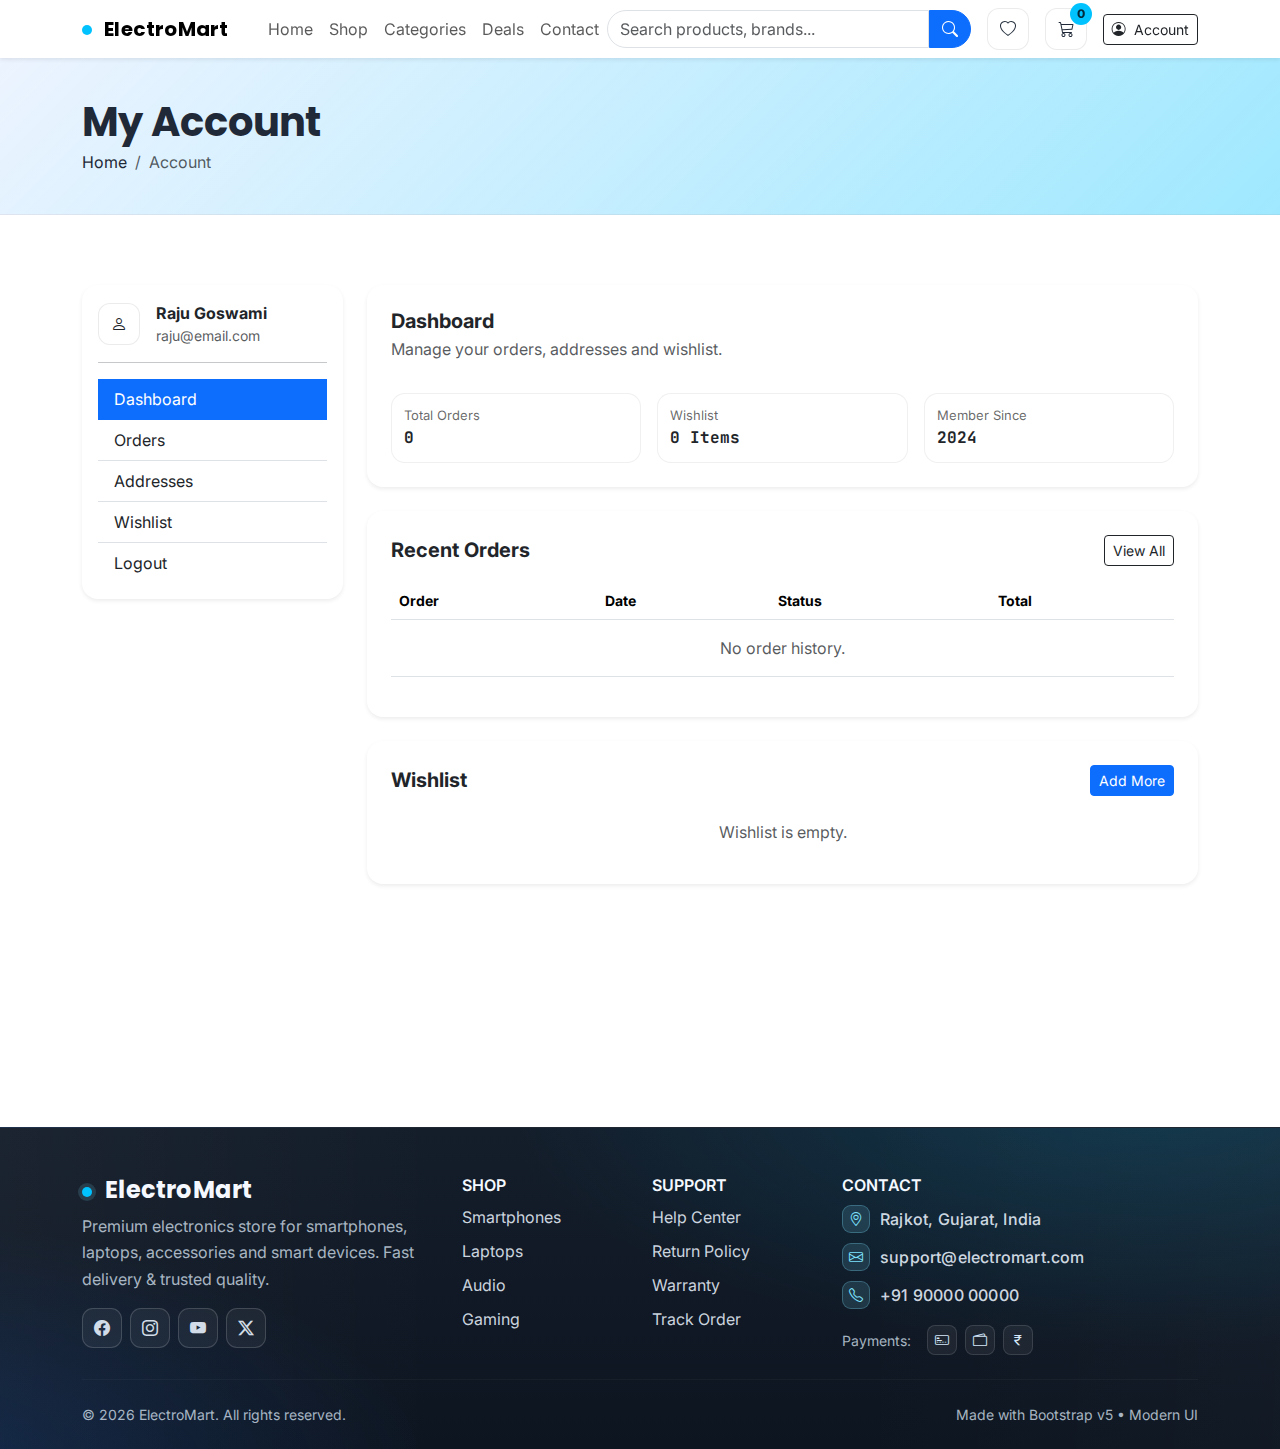
<file: account.html>
<!doctype html>
<html lang="en">
<head>
  <meta charset="utf-8" />
  <meta name="viewport" content="width=device-width, initial-scale=1" />
  <title>Account - ElectroMart</title>
  <!-- Google Fonts -->
  <link rel="preconnect" href="https://fonts.googleapis.com">
  <link rel="preconnect" href="https://fonts.gstatic.com" crossorigin>
  <link href="https://fonts.googleapis.com/css2?family=Inter:wght@400;500;600;700&family=Poppins:wght@500;600;700&family=JetBrains+Mono:wght@500;600&display=swap" rel="stylesheet">

  <!-- Bootstrap 5 -->
  <link href="https://cdn.jsdelivr.net/npm/bootstrap@5.3.3/dist/css/bootstrap.min.css" rel="stylesheet" />

  <!-- Bootstrap Icons -->
  <link href="https://cdn.jsdelivr.net/npm/bootstrap-icons@1.11.3/font/bootstrap-icons.min.css" rel="stylesheet" />

  <!-- Custom CSS -->
  <link rel="stylesheet" href="assets/css/style.css" />
</head>
<body>

  <!-- Navbar -->
  <nav class="navbar navbar-expand-lg navbar-light bg-white shadow-sm sticky-top">
    <div class="container">
      <a class="navbar-brand fw-bold brand-title" href="index.html">
        <span class="brand-dot"></span> ElectroMart
      </a>

      <button class="navbar-toggler" type="button" data-bs-toggle="collapse" data-bs-target="#mainNav">
        <span class="navbar-toggler-icon"></span>
      </button>

      <div class="collapse navbar-collapse" id="mainNav">
        <ul class="navbar-nav me-auto mb-2 mb-lg-0 ms-lg-3">
          <li class="nav-item"><a class="nav-link" href="index.html">Home</a></li>
          <li class="nav-item"><a class="nav-link" href="products.html">Shop</a></li>
          <li class="nav-item"><a class="nav-link" href="index.html#categories">Categories</a></li>
          <li class="nav-item"><a class="nav-link" href="index.html#deals">Deals</a></li>
          <li class="nav-item"><a class="nav-link" href="contact.html">Contact</a></li>
        </ul>

        <form class="d-flex nav-search" role="search" action="products.html">
          <input class="form-control" name="q" type="search" placeholder="Search products, brands..." aria-label="Search" />
          <button class="btn btn-primary" type="submit" aria-label="Search">
            <i class="bi bi-search"></i>
          </button>
        </form>

        <div class="d-flex align-items-center gap-3 ms-lg-3 mt-3 mt-lg-0">
          <a class="icon-btn" href="account.html#wishlist" aria-label="Wishlist">
            <i class="bi bi-heart"></i>
          </a>

          <a class="icon-btn position-relative" href="cart.html" aria-label="Cart">
            <i class="bi bi-cart3"></i>
            <span class="cart-badge" data-cart-count>0</span>
          </a>

          <a class="btn btn-outline-dark btn-sm d-flex align-items-center gap-2" href="account.html">
            <i class="bi bi-person-circle"></i>
            <span class="d-none d-md-inline">Account</span>
          </a>
        </div>
      </div>
    </div>
  </nav>

<header class="page-header">
  <div class="container">
    <h1 class="section-title mb-1">My Account</h1>
    <nav aria-label="breadcrumb">
      <ol class="breadcrumb mb-0">
        <li class="breadcrumb-item"><a href="index.html">Home</a></li>
        <li class="breadcrumb-item active" aria-current="page">Account</li>
      </ol>
    </nav>
  </div>
</header>

<section class="section-space">
  <div class="container">
    <div class="row g-4">
      <aside class="col-lg-3 reveal">
        <div class="card border-0 shadow-sm rounded-4 p-3">
          <div class="d-flex gap-3 align-items-center">
            <div class="icon-btn"><i class="bi bi-person"></i></div>
            <div>
              <strong>Raju Goswami</strong>
              <div class="text-muted small">raju@email.com</div>
            </div>
          </div>
          <hr>
          <div class="list-group list-group-flush">
            <a class="list-group-item list-group-item-action active" href="#">Dashboard</a>
            <a class="list-group-item list-group-item-action" href="#orders">Orders</a>
            <a class="list-group-item list-group-item-action" href="#addresses">Addresses</a>
            <a class="list-group-item list-group-item-action" href="#wishlist">Wishlist</a>
            <a class="list-group-item list-group-item-action" href="login.html">Logout</a>
          </div>
        </div>
      </aside>

      <div class="col-lg-9">
        <div class="card border-0 shadow-sm rounded-4 p-3 p-lg-4 reveal">
          <h5 class="fw-bold mb-1">Dashboard</h5>
          <p class="text-muted mb-0">Manage your orders, addresses and wishlist.</p>

          <div class="row g-3 mt-3">
            <div class="col-md-4">
              <div class="spec-item">
                <span>Total Orders</span>
                <strong data-account-total-orders>0</strong>
              </div>
            </div>
            <div class="col-md-4">
              <div class="spec-item">
                <span>Wishlist</span>
                <strong data-account-wishlist-count>0 Items</strong>
              </div>
            </div>
            <div class="col-md-4">
              <div class="spec-item">
                <span>Member Since</span>
                <strong>2024</strong>
              </div>
            </div>
          </div>
        </div>

        <div class="card border-0 shadow-sm rounded-4 p-3 p-lg-4 mt-4 reveal" id="orders">
          <div class="d-flex justify-content-between align-items-center flex-wrap gap-2">
            <h5 class="fw-bold mb-0">Recent Orders</h5>
            <button class="btn btn-outline-dark btn-sm">View All</button>
          </div>
          <div class="table-responsive mt-3">
            <table class="table align-middle">
              <thead>
                <tr class="text-muted small">
                  <th>Order</th>
                  <th>Date</th>
                  <th>Status</th>
                  <th>Total</th>
                </tr>
              </thead>
              <tbody data-account-orders-body></tbody>
            </table>
          </div>
        </div>

        <div class="card border-0 shadow-sm rounded-4 p-3 p-lg-4 mt-4 reveal" id="wishlist">
          <div class="d-flex justify-content-between align-items-center flex-wrap gap-2">
            <h5 class="fw-bold mb-0">Wishlist</h5>
            <a class="btn btn-primary btn-sm" href="products.html">Add More</a>
          </div>
          <div class="row g-3 mt-2" data-account-wishlist-list></div>
          <p class="text-muted text-center py-3 mb-0 d-none" data-account-wishlist-empty>Wishlist is empty.</p>
        </div>

        <div class="card border-0 shadow-sm rounded-4 p-3 p-lg-4 mt-4 reveal" id="addresses">
          <h5 class="fw-bold mb-2">Saved Addresses</h5>
          <div class="spec-item">
            <span>Home</span>
            <strong>Rajkot, Gujarat - 360001</strong>
          </div>
        </div>

      </div>
    </div>
  </div>
</section>

  <footer class="footer bg-dark text-light pt-5">
    <div class="container">
      <div class="row g-4">
        <div class="col-lg-4">
          <h4 class="fw-bold brand-title mb-2"><span class="brand-dot"></span> ElectroMart</h4>
          <p class="text-light-50 mb-3">
            Premium electronics store for smartphones, laptops, accessories and smart devices.
            Fast delivery & trusted quality.
          </p>
          <div class="d-flex gap-2">
            <a href="#" class="social-btn"><i class="bi bi-facebook"></i></a>
            <a href="#" class="social-btn"><i class="bi bi-instagram"></i></a>
            <a href="#" class="social-btn"><i class="bi bi-youtube"></i></a>
            <a href="#" class="social-btn"><i class="bi bi-twitter-x"></i></a>
          </div>
        </div>

        <div class="col-6 col-lg-2">
          <h6 class="text-uppercase fw-semibold">Shop</h6>
          <ul class="footer-links">
            <li><a href="products.html?cat=smartphones">Smartphones</a></li>
            <li><a href="products.html?cat=laptops">Laptops</a></li>
            <li><a href="products.html?cat=audio">Audio</a></li>
            <li><a href="products.html?cat=gaming">Gaming</a></li>
          </ul>
        </div>

        <div class="col-6 col-lg-2">
          <h6 class="text-uppercase fw-semibold">Support</h6>
          <ul class="footer-links">
            <li><a href="#">Help Center</a></li>
            <li><a href="#">Return Policy</a></li>
            <li><a href="#">Warranty</a></li>
            <li><a href="#">Track Order</a></li>
          </ul>
        </div>

        <div class="col-lg-4">
          <h6 class="text-uppercase fw-semibold">Contact</h6>
          <ul class="footer-contact">
            <li><i class="bi bi-geo-alt"></i> Rajkot, Gujarat, India</li>
            <li><i class="bi bi-envelope"></i> support@electromart.com</li>
            <li><i class="bi bi-telephone"></i> +91 90000 00000</li>
          </ul>

          <div class="payment mt-3">
            <span class="me-2 text-light-50 small">Payments:</span>
            <i class="bi bi-credit-card-2-front"></i>
            <i class="bi bi-wallet2"></i>
            <i class="bi bi-currency-rupee"></i>
          </div>
        </div>
      </div>

      <hr class="border-light border-opacity-10 my-4">

      <div class="d-flex justify-content-between flex-wrap gap-2 pb-4 small">
        <span class="text-light-50">© 2026 ElectroMart. All rights reserved.</span>
        <span class="text-light-50">Made with Bootstrap v5 • Modern UI</span>
      </div>
    </div>
  </footer>

  <button id="scrollTopBtn" class="scroll-top-btn" aria-label="Scroll to Top">
    <i class="bi bi-arrow-up"></i>
  </button>

  <script src="https://cdn.jsdelivr.net/npm/bootstrap@5.3.3/dist/js/bootstrap.bundle.min.js"></script>
  <script src="assets/js/script.js"></script>
</body>
</html>
</file>
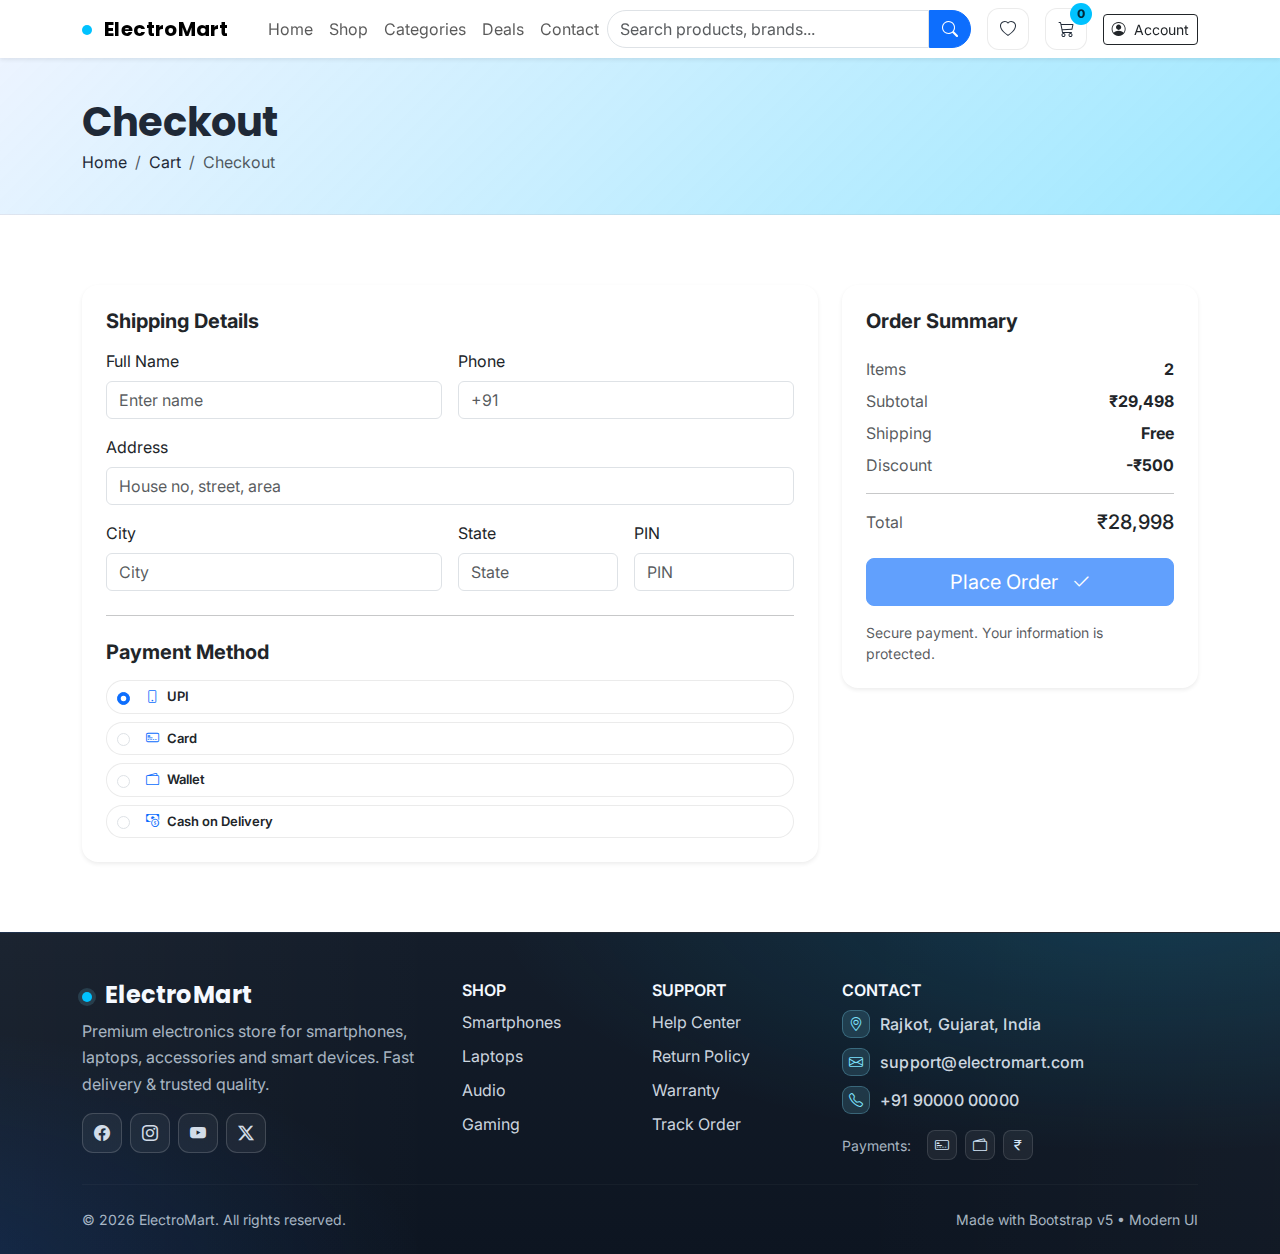
<file: checkout.html>
<!doctype html>
<html lang="en">
<head>
  <meta charset="utf-8" />
  <meta name="viewport" content="width=device-width, initial-scale=1" />
  <title>Checkout - ElectroMart</title>
  <!-- Google Fonts -->
  <link rel="preconnect" href="https://fonts.googleapis.com">
  <link rel="preconnect" href="https://fonts.gstatic.com" crossorigin>
  <link href="https://fonts.googleapis.com/css2?family=Inter:wght@400;500;600;700&family=Poppins:wght@500;600;700&family=JetBrains+Mono:wght@500;600&display=swap" rel="stylesheet">

  <!-- Bootstrap 5 -->
  <link href="https://cdn.jsdelivr.net/npm/bootstrap@5.3.3/dist/css/bootstrap.min.css" rel="stylesheet" />

  <!-- Bootstrap Icons -->
  <link href="https://cdn.jsdelivr.net/npm/bootstrap-icons@1.11.3/font/bootstrap-icons.min.css" rel="stylesheet" />

  <!-- Custom CSS -->
  <link rel="stylesheet" href="assets/css/style.css" />
</head>
<body>

  <!-- Navbar -->
  <nav class="navbar navbar-expand-lg navbar-light bg-white shadow-sm sticky-top">
    <div class="container">
      <a class="navbar-brand fw-bold brand-title" href="index.html">
        <span class="brand-dot"></span> ElectroMart
      </a>

      <button class="navbar-toggler" type="button" data-bs-toggle="collapse" data-bs-target="#mainNav">
        <span class="navbar-toggler-icon"></span>
      </button>

      <div class="collapse navbar-collapse" id="mainNav">
        <ul class="navbar-nav me-auto mb-2 mb-lg-0 ms-lg-3">
          <li class="nav-item"><a class="nav-link" href="index.html">Home</a></li>
          <li class="nav-item"><a class="nav-link" href="products.html">Shop</a></li>
          <li class="nav-item"><a class="nav-link" href="index.html#categories">Categories</a></li>
          <li class="nav-item"><a class="nav-link" href="index.html#deals">Deals</a></li>
          <li class="nav-item"><a class="nav-link" href="contact.html">Contact</a></li>
        </ul>

        <form class="d-flex nav-search" role="search" action="products.html">
          <input class="form-control" name="q" type="search" placeholder="Search products, brands..." aria-label="Search" />
          <button class="btn btn-primary" type="submit" aria-label="Search">
            <i class="bi bi-search"></i>
          </button>
        </form>

        <div class="d-flex align-items-center gap-3 ms-lg-3 mt-3 mt-lg-0">
          <a class="icon-btn" href="account.html#wishlist" aria-label="Wishlist">
            <i class="bi bi-heart"></i>
          </a>

          <a class="icon-btn position-relative" href="cart.html" aria-label="Cart">
            <i class="bi bi-cart3"></i>
            <span class="cart-badge" data-cart-count>0</span>
          </a>

          <a class="btn btn-outline-dark btn-sm d-flex align-items-center gap-2" href="account.html">
            <i class="bi bi-person-circle"></i>
            <span class="d-none d-md-inline">Account</span>
          </a>
        </div>
      </div>
    </div>
  </nav>

<header class="page-header">
  <div class="container">
    <h1 class="section-title mb-1">Checkout</h1>
    <nav aria-label="breadcrumb">
      <ol class="breadcrumb mb-0">
        <li class="breadcrumb-item"><a href="index.html">Home</a></li>
        <li class="breadcrumb-item"><a href="cart.html">Cart</a></li>
        <li class="breadcrumb-item active" aria-current="page">Checkout</li>
      </ol>
    </nav>
  </div>
</header>

<section class="section-space">
  <div class="container">
    <div class="row g-4">
      <div class="col-lg-8 reveal">
        <div class="card border-0 shadow-sm rounded-4 p-3 p-lg-4">
          <h5 class="fw-bold mb-3">Shipping Details</h5>

          <div class="row g-3" data-checkout-shipping>
            <div class="col-md-6">
              <label class="form-label" for="checkoutName">Full Name</label>
              <input id="checkoutName" class="form-control" type="text" placeholder="Enter name" autocomplete="name" required minlength="2" data-shipping-field data-shipping-type="name">
            </div>
            <div class="col-md-6">
              <label class="form-label" for="checkoutPhone">Phone</label>
              <input id="checkoutPhone" class="form-control" type="tel" inputmode="numeric" placeholder="+91" autocomplete="tel" required data-shipping-field data-shipping-type="phone">
            </div>
            <div class="col-12">
              <label class="form-label" for="checkoutAddress">Address</label>
              <input id="checkoutAddress" class="form-control" type="text" placeholder="House no, street, area" autocomplete="street-address" required minlength="5" data-shipping-field data-shipping-type="address">
            </div>
            <div class="col-md-6">
              <label class="form-label" for="checkoutCity">City</label>
              <input id="checkoutCity" class="form-control" type="text" placeholder="City" autocomplete="address-level2" required minlength="2" data-shipping-field data-shipping-type="city">
            </div>
            <div class="col-md-3">
              <label class="form-label" for="checkoutState">State</label>
              <input id="checkoutState" class="form-control" type="text" placeholder="State" autocomplete="address-level1" required minlength="2" data-shipping-field data-shipping-type="state">
            </div>
            <div class="col-md-3">
              <label class="form-label" for="checkoutPin">PIN</label>
              <input id="checkoutPin" class="form-control" type="text" inputmode="numeric" pattern="[0-9]{6}" maxlength="6" placeholder="PIN" autocomplete="postal-code" required data-shipping-field data-shipping-type="pin">
            </div>
          </div>

          <hr class="my-4">

          <h5 class="fw-bold mb-3">Payment Method</h5>

          <div class="d-flex flex-column gap-2">
            <label class="chip w-100">
              <input class="form-check-input me-2" type="radio" name="pay" checked>
              <i class="bi bi-phone text-primary"></i> UPI
            </label>
            <label class="chip w-100">
              <input class="form-check-input me-2" type="radio" name="pay">
              <i class="bi bi-credit-card-2-front text-primary"></i> Card
            </label>
            <label class="chip w-100">
              <input class="form-check-input me-2" type="radio" name="pay">
              <i class="bi bi-wallet2 text-primary"></i> Wallet
            </label>
            <label class="chip w-100">
              <input class="form-check-input me-2" type="radio" name="pay">
              <i class="bi bi-cash-coin text-primary"></i> Cash on Delivery
            </label>
          </div>
        </div>
      </div>

      <div class="col-lg-4 reveal">
        <div class="card border-0 shadow-sm rounded-4 p-3 p-lg-4">
          <h5 class="fw-bold">Order Summary</h5>

          <div class="d-flex justify-content-between mt-3">
            <span class="text-muted">Items</span>
            <strong>2</strong>
          </div>
          <div class="d-flex justify-content-between mt-2">
            <span class="text-muted">Subtotal</span>
            <strong>₹29,498</strong>
          </div>
          <div class="d-flex justify-content-between mt-2">
            <span class="text-muted">Shipping</span>
            <strong>Free</strong>
          </div>
          <div class="d-flex justify-content-between mt-2">
            <span class="text-muted">Discount</span>
            <strong>-₹500</strong>
          </div>
          <hr>
          <div class="d-flex justify-content-between">
            <span class="text-muted">Total</span>
            <strong class="h5 mb-0">₹28,998</strong>
          </div>

          <button class="btn btn-primary btn-lg w-100 mt-4 disabled" type="button" data-place-order disabled aria-disabled="true">
            Place Order <i class="bi bi-check2 ms-2"></i>
          </button>

          <p class="text-muted small mt-3 mb-0">
            Secure payment. Your information is protected.
          </p>
        </div>
      </div>
    </div>
  </div>
</section>

  <footer class="footer bg-dark text-light pt-5">
    <div class="container">
      <div class="row g-4">
        <div class="col-lg-4">
          <h4 class="fw-bold brand-title mb-2"><span class="brand-dot"></span> ElectroMart</h4>
          <p class="text-light-50 mb-3">
            Premium electronics store for smartphones, laptops, accessories and smart devices.
            Fast delivery & trusted quality.
          </p>
          <div class="d-flex gap-2">
            <a href="#" class="social-btn"><i class="bi bi-facebook"></i></a>
            <a href="#" class="social-btn"><i class="bi bi-instagram"></i></a>
            <a href="#" class="social-btn"><i class="bi bi-youtube"></i></a>
            <a href="#" class="social-btn"><i class="bi bi-twitter-x"></i></a>
          </div>
        </div>

        <div class="col-6 col-lg-2">
          <h6 class="text-uppercase fw-semibold">Shop</h6>
          <ul class="footer-links">
            <li><a href="products.html?cat=smartphones">Smartphones</a></li>
            <li><a href="products.html?cat=laptops">Laptops</a></li>
            <li><a href="products.html?cat=audio">Audio</a></li>
            <li><a href="products.html?cat=gaming">Gaming</a></li>
          </ul>
        </div>

        <div class="col-6 col-lg-2">
          <h6 class="text-uppercase fw-semibold">Support</h6>
          <ul class="footer-links">
            <li><a href="#">Help Center</a></li>
            <li><a href="#">Return Policy</a></li>
            <li><a href="#">Warranty</a></li>
            <li><a href="#">Track Order</a></li>
          </ul>
        </div>

        <div class="col-lg-4">
          <h6 class="text-uppercase fw-semibold">Contact</h6>
          <ul class="footer-contact">
            <li><i class="bi bi-geo-alt"></i> Rajkot, Gujarat, India</li>
            <li><i class="bi bi-envelope"></i> support@electromart.com</li>
            <li><i class="bi bi-telephone"></i> +91 90000 00000</li>
          </ul>

          <div class="payment mt-3">
            <span class="me-2 text-light-50 small">Payments:</span>
            <i class="bi bi-credit-card-2-front"></i>
            <i class="bi bi-wallet2"></i>
            <i class="bi bi-currency-rupee"></i>
          </div>
        </div>
      </div>

      <hr class="border-light border-opacity-10 my-4">

      <div class="d-flex justify-content-between flex-wrap gap-2 pb-4 small">
        <span class="text-light-50">© 2026 ElectroMart. All rights reserved.</span>
        <span class="text-light-50">Made with Bootstrap v5 • Modern UI</span>
      </div>
    </div>
  </footer>

  <button id="scrollTopBtn" class="scroll-top-btn" aria-label="Scroll to Top">
    <i class="bi bi-arrow-up"></i>
  </button>

  <script src="https://cdn.jsdelivr.net/npm/bootstrap@5.3.3/dist/js/bootstrap.bundle.min.js"></script>
  <script src="assets/js/script.js"></script>
</body>
</html>
</file>
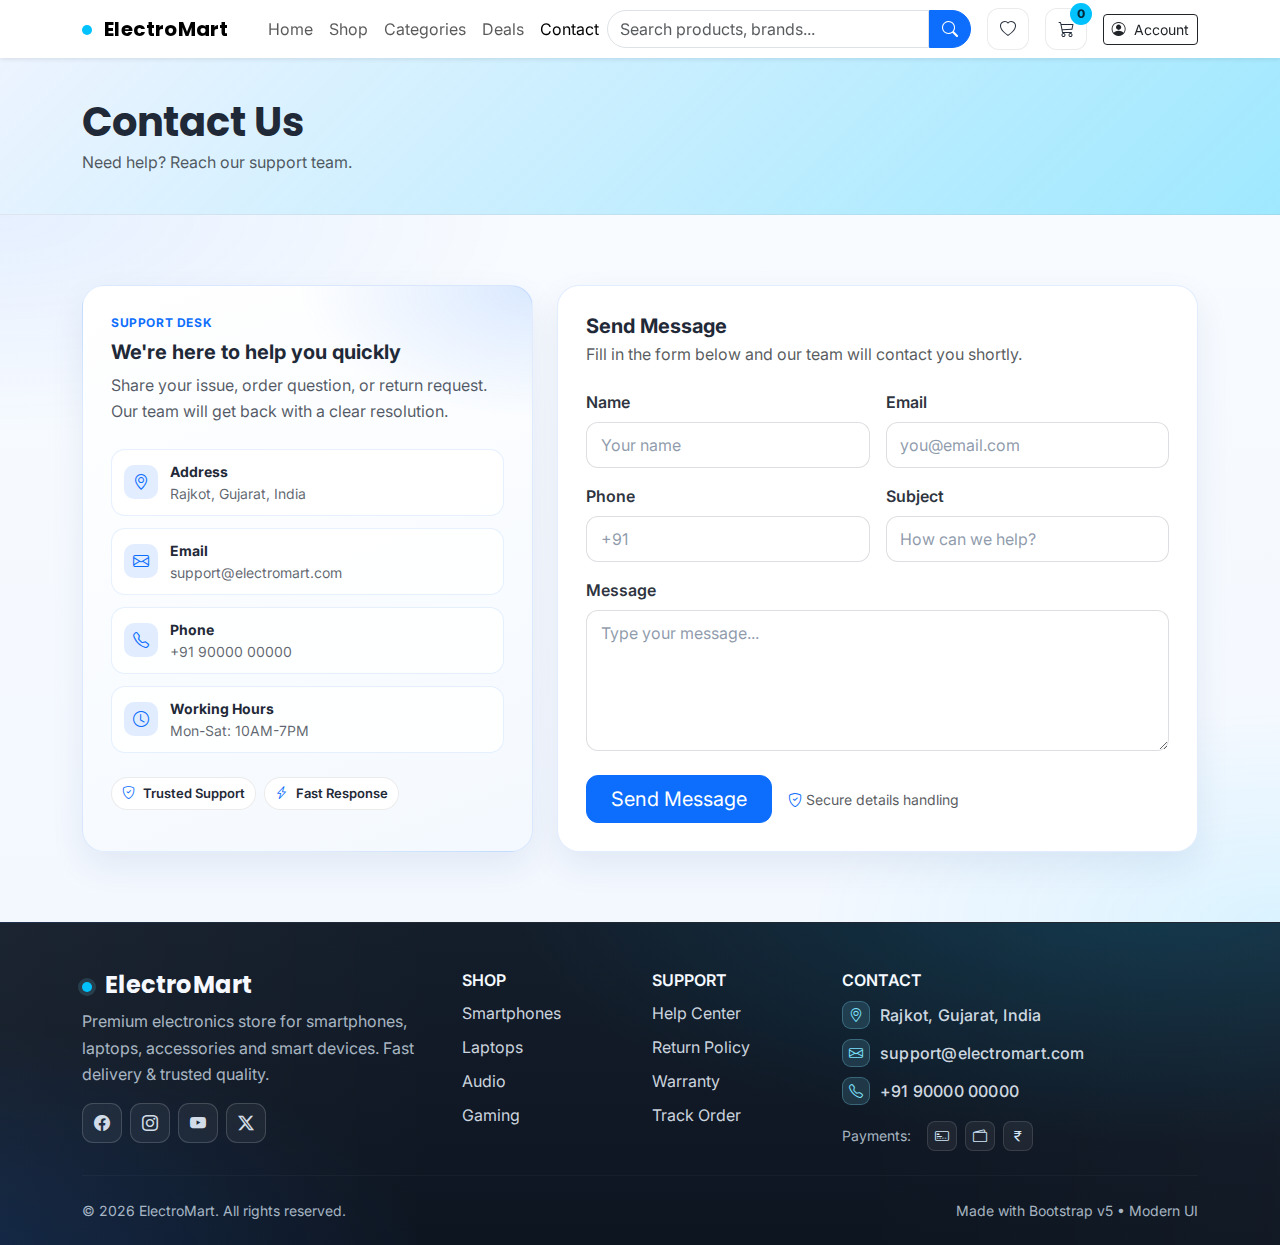
<file: contact.html>
<!doctype html>
<html lang="en">
<head>
  <meta charset="utf-8" />
  <meta name="viewport" content="width=device-width, initial-scale=1" />
  <title>Contact - ElectroMart</title>
  <!-- Google Fonts -->
  <link rel="preconnect" href="https://fonts.googleapis.com">
  <link rel="preconnect" href="https://fonts.gstatic.com" crossorigin>
  <link href="https://fonts.googleapis.com/css2?family=Inter:wght@400;500;600;700&family=Poppins:wght@500;600;700&family=JetBrains+Mono:wght@500;600&display=swap" rel="stylesheet">

  <!-- Bootstrap 5 -->
  <link href="https://cdn.jsdelivr.net/npm/bootstrap@5.3.3/dist/css/bootstrap.min.css" rel="stylesheet" />

  <!-- Bootstrap Icons -->
  <link href="https://cdn.jsdelivr.net/npm/bootstrap-icons@1.11.3/font/bootstrap-icons.min.css" rel="stylesheet" />

  <!-- Custom CSS -->
  <link rel="stylesheet" href="assets/css/style.css" />
</head>
<body>

  <!-- Navbar -->
  <nav class="navbar navbar-expand-lg navbar-light bg-white shadow-sm sticky-top">
    <div class="container">
      <a class="navbar-brand fw-bold brand-title" href="index.html">
        <span class="brand-dot"></span> ElectroMart
      </a>

      <button class="navbar-toggler" type="button" data-bs-toggle="collapse" data-bs-target="#mainNav">
        <span class="navbar-toggler-icon"></span>
      </button>

      <div class="collapse navbar-collapse" id="mainNav">
        <ul class="navbar-nav me-auto mb-2 mb-lg-0 ms-lg-3">
          <li class="nav-item"><a class="nav-link" href="index.html">Home</a></li>
          <li class="nav-item"><a class="nav-link" href="products.html">Shop</a></li>
          <li class="nav-item"><a class="nav-link" href="index.html#categories">Categories</a></li>
          <li class="nav-item"><a class="nav-link" href="index.html#deals">Deals</a></li>
          <li class="nav-item"><a class="nav-link active" href="contact.html" aria-current="page">Contact</a></li>
        </ul>

        <form class="d-flex nav-search" role="search" action="products.html">
          <input class="form-control" name="q" type="search" placeholder="Search products, brands..." aria-label="Search" />
          <button class="btn btn-primary" type="submit" aria-label="Search">
            <i class="bi bi-search"></i>
          </button>
        </form>

        <div class="d-flex align-items-center gap-3 ms-lg-3 mt-3 mt-lg-0">
          <a class="icon-btn" href="account.html#wishlist" aria-label="Wishlist">
            <i class="bi bi-heart"></i>
          </a>

          <a class="icon-btn position-relative" href="cart.html" aria-label="Cart">
            <i class="bi bi-cart3"></i>
            <span class="cart-badge" data-cart-count>0</span>
          </a>

          <a class="btn btn-outline-dark btn-sm d-flex align-items-center gap-2" href="account.html">
            <i class="bi bi-person-circle"></i>
            <span class="d-none d-md-inline">Account</span>
          </a>
        </div>
      </div>
    </div>
  </nav>

<header class="page-header">
  <div class="container">
    <h1 class="section-title mb-1">Contact Us</h1>
    <p class="text-muted mb-0">Need help? Reach our support team.</p>
  </div>
</header>

<section class="section-space contact-section">
  <div class="container">
    <div class="row g-4 align-items-stretch">
      <div class="col-lg-5 reveal">
        <article class="contact-card contact-card-info h-100">
          <p class="contact-eyebrow mb-2">Support Desk</p>
          <h5 class="fw-bold mb-2">We're here to help you quickly</h5>
          <p class="contact-copy mb-4">
            Share your issue, order question, or return request. Our team will get back with a clear resolution.
          </p>

          <ul class="contact-list mb-4">
            <li>
              <span class="contact-list-icon"><i class="bi bi-geo-alt"></i></span>
              <div>
                <strong>Address</strong>
                <small>Rajkot, Gujarat, India</small>
              </div>
            </li>
            <li>
              <span class="contact-list-icon"><i class="bi bi-envelope"></i></span>
              <div>
                <strong>Email</strong>
                <small>support@electromart.com</small>
              </div>
            </li>
            <li>
              <span class="contact-list-icon"><i class="bi bi-telephone"></i></span>
              <div>
                <strong>Phone</strong>
                <small>+91 90000 00000</small>
              </div>
            </li>
            <li>
              <span class="contact-list-icon"><i class="bi bi-clock"></i></span>
              <div>
                <strong>Working Hours</strong>
                <small>Mon-Sat: 10AM-7PM</small>
              </div>
            </li>
          </ul>

          <div class="d-flex flex-wrap gap-2">
            <span class="chip"><i class="bi bi-shield-check text-primary"></i> Trusted Support</span>
            <span class="chip"><i class="bi bi-lightning-charge text-primary"></i> Fast Response</span>
          </div>
        </article>
      </div>

      <div class="col-lg-7 reveal">
        <article class="contact-card contact-card-form h-100">
          <h5 class="fw-bold mb-1">Send Message</h5>
          <p class="text-muted mb-4">Fill in the form below and our team will contact you shortly.</p>

          <form class="contact-form" novalidate>
            <div class="row g-3">
              <div class="col-md-6">
                <label class="form-label" for="contactName">Name</label>
                <input id="contactName" class="form-control" type="text" placeholder="Your name" autocomplete="name">
              </div>
              <div class="col-md-6">
                <label class="form-label" for="contactEmail">Email</label>
                <input id="contactEmail" class="form-control" type="email" placeholder="you@email.com" autocomplete="email">
              </div>
              <div class="col-md-6">
                <label class="form-label" for="contactPhone">Phone</label>
                <input id="contactPhone" class="form-control" type="tel" placeholder="+91" autocomplete="tel">
              </div>
              <div class="col-md-6">
                <label class="form-label" for="contactSubject">Subject</label>
                <input id="contactSubject" class="form-control" type="text" placeholder="How can we help?">
              </div>
              <div class="col-12">
                <label class="form-label" for="contactMessage">Message</label>
                <textarea id="contactMessage" class="form-control" rows="5" placeholder="Type your message..."></textarea>
              </div>
            </div>

            <div class="d-flex flex-wrap align-items-center gap-3 mt-4">
              <button class="btn btn-primary btn-lg px-4 contact-submit-btn" type="button">Send Message</button>
              <span class="small text-muted"><i class="bi bi-shield-check me-1 text-primary"></i>Secure details handling</span>
            </div>
          </form>
        </article>
      </div>
    </div>
  </div>
</section>

  <footer class="footer bg-dark text-light pt-5">
    <div class="container">
      <div class="row g-4">
        <div class="col-lg-4">
          <h4 class="fw-bold brand-title mb-2"><span class="brand-dot"></span> ElectroMart</h4>
          <p class="text-light-50 mb-3">
            Premium electronics store for smartphones, laptops, accessories and smart devices.
            Fast delivery & trusted quality.
          </p>
          <div class="d-flex gap-2">
            <a href="#" class="social-btn"><i class="bi bi-facebook"></i></a>
            <a href="#" class="social-btn"><i class="bi bi-instagram"></i></a>
            <a href="#" class="social-btn"><i class="bi bi-youtube"></i></a>
            <a href="#" class="social-btn"><i class="bi bi-twitter-x"></i></a>
          </div>
        </div>

        <div class="col-6 col-lg-2">
          <h6 class="text-uppercase fw-semibold">Shop</h6>
          <ul class="footer-links">
            <li><a href="products.html?cat=smartphones">Smartphones</a></li>
            <li><a href="products.html?cat=laptops">Laptops</a></li>
            <li><a href="products.html?cat=audio">Audio</a></li>
            <li><a href="products.html?cat=gaming">Gaming</a></li>
          </ul>
        </div>

        <div class="col-6 col-lg-2">
          <h6 class="text-uppercase fw-semibold">Support</h6>
          <ul class="footer-links">
            <li><a href="#">Help Center</a></li>
            <li><a href="#">Return Policy</a></li>
            <li><a href="#">Warranty</a></li>
            <li><a href="#">Track Order</a></li>
          </ul>
        </div>

        <div class="col-lg-4">
          <h6 class="text-uppercase fw-semibold">Contact</h6>
          <ul class="footer-contact">
            <li><i class="bi bi-geo-alt"></i> Rajkot, Gujarat, India</li>
            <li><i class="bi bi-envelope"></i> support@electromart.com</li>
            <li><i class="bi bi-telephone"></i> +91 90000 00000</li>
          </ul>

          <div class="payment mt-3">
            <span class="me-2 text-light-50 small">Payments:</span>
            <i class="bi bi-credit-card-2-front"></i>
            <i class="bi bi-wallet2"></i>
            <i class="bi bi-currency-rupee"></i>
          </div>
        </div>
      </div>

      <hr class="border-light border-opacity-10 my-4">

      <div class="d-flex justify-content-between flex-wrap gap-2 pb-4 small">
        <span class="text-light-50">© 2026 ElectroMart. All rights reserved.</span>
        <span class="text-light-50">Made with Bootstrap v5 • Modern UI</span>
      </div>
    </div>
  </footer>

  <button id="scrollTopBtn" class="scroll-top-btn" aria-label="Scroll to Top">
    <i class="bi bi-arrow-up"></i>
  </button>

  <script src="https://cdn.jsdelivr.net/npm/bootstrap@5.3.3/dist/js/bootstrap.bundle.min.js"></script>
  <script src="assets/js/script.js"></script>
</body>
</html>
</file>
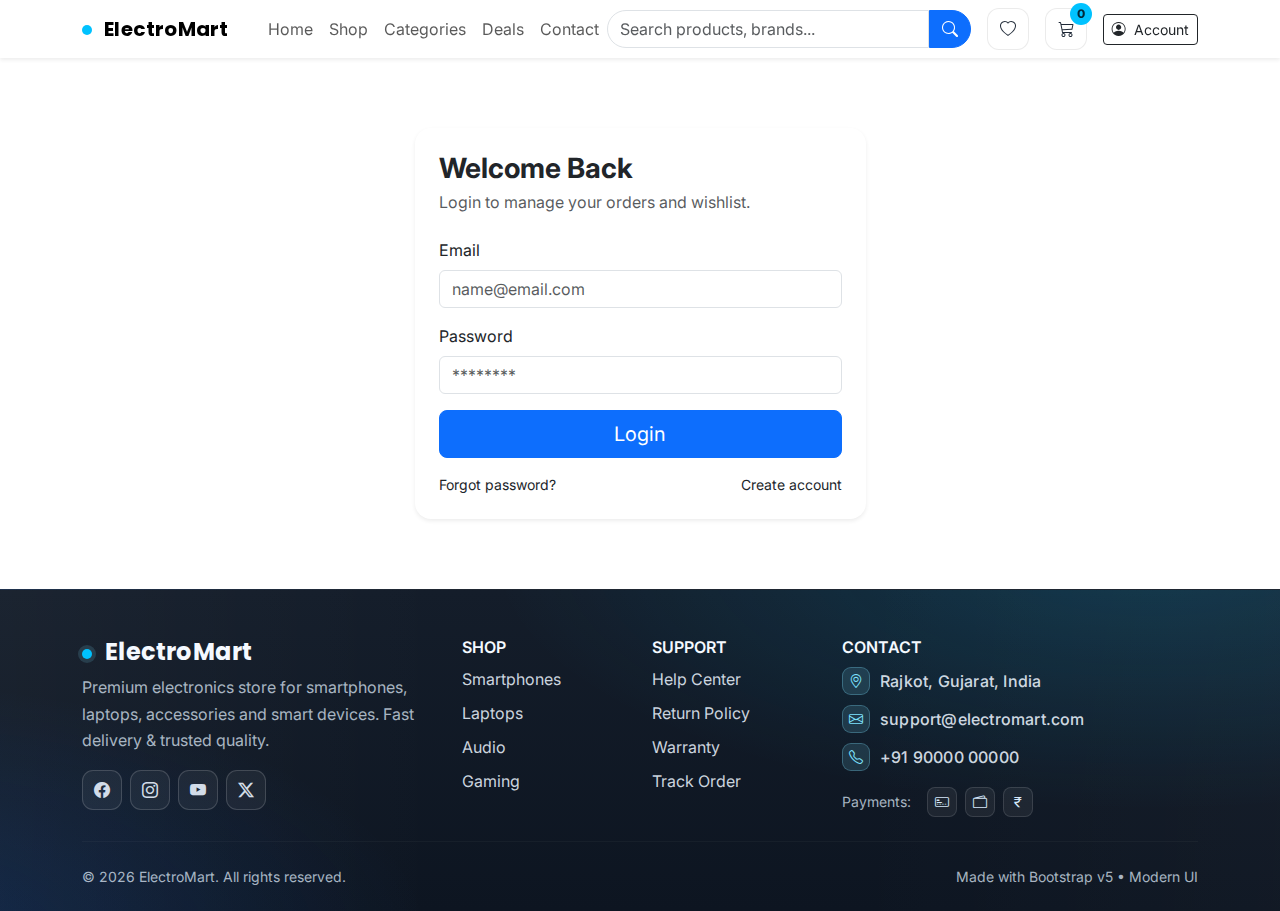
<file: login.html>
<!doctype html>
<html lang="en">
<head>
  <meta charset="utf-8" />
  <meta name="viewport" content="width=device-width, initial-scale=1" />
  <title>Login - ElectroMart</title>
  <!-- Google Fonts -->
  <link rel="preconnect" href="https://fonts.googleapis.com">
  <link rel="preconnect" href="https://fonts.gstatic.com" crossorigin>
  <link href="https://fonts.googleapis.com/css2?family=Inter:wght@400;500;600;700&family=Poppins:wght@500;600;700&family=JetBrains+Mono:wght@500;600&display=swap" rel="stylesheet">

  <!-- Bootstrap 5 -->
  <link href="https://cdn.jsdelivr.net/npm/bootstrap@5.3.3/dist/css/bootstrap.min.css" rel="stylesheet" />

  <!-- Bootstrap Icons -->
  <link href="https://cdn.jsdelivr.net/npm/bootstrap-icons@1.11.3/font/bootstrap-icons.min.css" rel="stylesheet" />

  <!-- Custom CSS -->
  <link rel="stylesheet" href="assets/css/style.css" />
</head>
<body>

  <!-- Navbar -->
  <nav class="navbar navbar-expand-lg navbar-light bg-white shadow-sm sticky-top">
    <div class="container">
      <a class="navbar-brand fw-bold brand-title" href="index.html">
        <span class="brand-dot"></span> ElectroMart
      </a>

      <button class="navbar-toggler" type="button" data-bs-toggle="collapse" data-bs-target="#mainNav">
        <span class="navbar-toggler-icon"></span>
      </button>

      <div class="collapse navbar-collapse" id="mainNav">
        <ul class="navbar-nav me-auto mb-2 mb-lg-0 ms-lg-3">
          <li class="nav-item"><a class="nav-link" href="index.html">Home</a></li>
          <li class="nav-item"><a class="nav-link" href="products.html">Shop</a></li>
          <li class="nav-item"><a class="nav-link" href="index.html#categories">Categories</a></li>
          <li class="nav-item"><a class="nav-link" href="index.html#deals">Deals</a></li>
          <li class="nav-item"><a class="nav-link" href="contact.html">Contact</a></li>
        </ul>

        <form class="d-flex nav-search" role="search" action="products.html">
          <input class="form-control" name="q" type="search" placeholder="Search products, brands..." aria-label="Search" />
          <button class="btn btn-primary" type="submit" aria-label="Search">
            <i class="bi bi-search"></i>
          </button>
        </form>

        <div class="d-flex align-items-center gap-3 ms-lg-3 mt-3 mt-lg-0">
          <a class="icon-btn" href="account.html#wishlist" aria-label="Wishlist">
            <i class="bi bi-heart"></i>
          </a>

          <a class="icon-btn position-relative" href="cart.html" aria-label="Cart">
            <i class="bi bi-cart3"></i>
            <span class="cart-badge" data-cart-count>2</span>
          </a>

          <a class="btn btn-outline-dark btn-sm d-flex align-items-center gap-2" href="account.html">
            <i class="bi bi-person-circle"></i>
            <span class="d-none d-md-inline">Account</span>
          </a>
        </div>
      </div>
    </div>
  </nav>

<section class="section-space">
  <div class="container">
    <div class="row justify-content-center">
      <div class="col-md-8 col-lg-5 reveal">
        <div class="card border-0 shadow-sm rounded-4 p-4">
          <h3 class="fw-bold mb-1">Welcome Back</h3>
          <p class="text-muted mb-4">Login to manage your orders and wishlist.</p>

          <div class="mb-3">
            <label class="form-label">Email</label>
            <input class="form-control" placeholder="name@email.com">
          </div>
          <div class="mb-3">
            <label class="form-label">Password</label>
            <input class="form-control" type="password" placeholder="********">
          </div>

          <button class="btn btn-primary btn-lg w-100">Login</button>

          <div class="d-flex justify-content-between mt-3 small">
            <a href="#" class="text-decoration-none">Forgot password?</a>
            <a href="register.html" class="text-decoration-none">Create account</a>
          </div>
        </div>
      </div>
    </div>
  </div>
</section>

  <footer class="footer bg-dark text-light pt-5">
    <div class="container">
      <div class="row g-4">
        <div class="col-lg-4">
          <h4 class="fw-bold brand-title mb-2"><span class="brand-dot"></span> ElectroMart</h4>
          <p class="text-light-50 mb-3">
            Premium electronics store for smartphones, laptops, accessories and smart devices.
            Fast delivery & trusted quality.
          </p>
          <div class="d-flex gap-2">
            <a href="#" class="social-btn"><i class="bi bi-facebook"></i></a>
            <a href="#" class="social-btn"><i class="bi bi-instagram"></i></a>
            <a href="#" class="social-btn"><i class="bi bi-youtube"></i></a>
            <a href="#" class="social-btn"><i class="bi bi-twitter-x"></i></a>
          </div>
        </div>

        <div class="col-6 col-lg-2">
          <h6 class="text-uppercase fw-semibold">Shop</h6>
          <ul class="footer-links">
            <li><a href="products.html?cat=smartphones">Smartphones</a></li>
            <li><a href="products.html?cat=laptops">Laptops</a></li>
            <li><a href="products.html?cat=audio">Audio</a></li>
            <li><a href="products.html?cat=gaming">Gaming</a></li>
          </ul>
        </div>

        <div class="col-6 col-lg-2">
          <h6 class="text-uppercase fw-semibold">Support</h6>
          <ul class="footer-links">
            <li><a href="#">Help Center</a></li>
            <li><a href="#">Return Policy</a></li>
            <li><a href="#">Warranty</a></li>
            <li><a href="#">Track Order</a></li>
          </ul>
        </div>

        <div class="col-lg-4">
          <h6 class="text-uppercase fw-semibold">Contact</h6>
          <ul class="footer-contact">
            <li><i class="bi bi-geo-alt"></i> Rajkot, Gujarat, India</li>
            <li><i class="bi bi-envelope"></i> support@electromart.com</li>
            <li><i class="bi bi-telephone"></i> +91 90000 00000</li>
          </ul>

          <div class="payment mt-3">
            <span class="me-2 text-light-50 small">Payments:</span>
            <i class="bi bi-credit-card-2-front"></i>
            <i class="bi bi-wallet2"></i>
            <i class="bi bi-currency-rupee"></i>
          </div>
        </div>
      </div>

      <hr class="border-light border-opacity-10 my-4">

      <div class="d-flex justify-content-between flex-wrap gap-2 pb-4 small">
        <span class="text-light-50">© 2026 ElectroMart. All rights reserved.</span>
        <span class="text-light-50">Made with Bootstrap v5 • Modern UI</span>
      </div>
    </div>
  </footer>

  <button id="scrollTopBtn" class="scroll-top-btn" aria-label="Scroll to Top">
    <i class="bi bi-arrow-up"></i>
  </button>

  <script src="https://cdn.jsdelivr.net/npm/bootstrap@5.3.3/dist/js/bootstrap.bundle.min.js"></script>
  <script src="assets/js/script.js"></script>
</body>
</html>
</file>
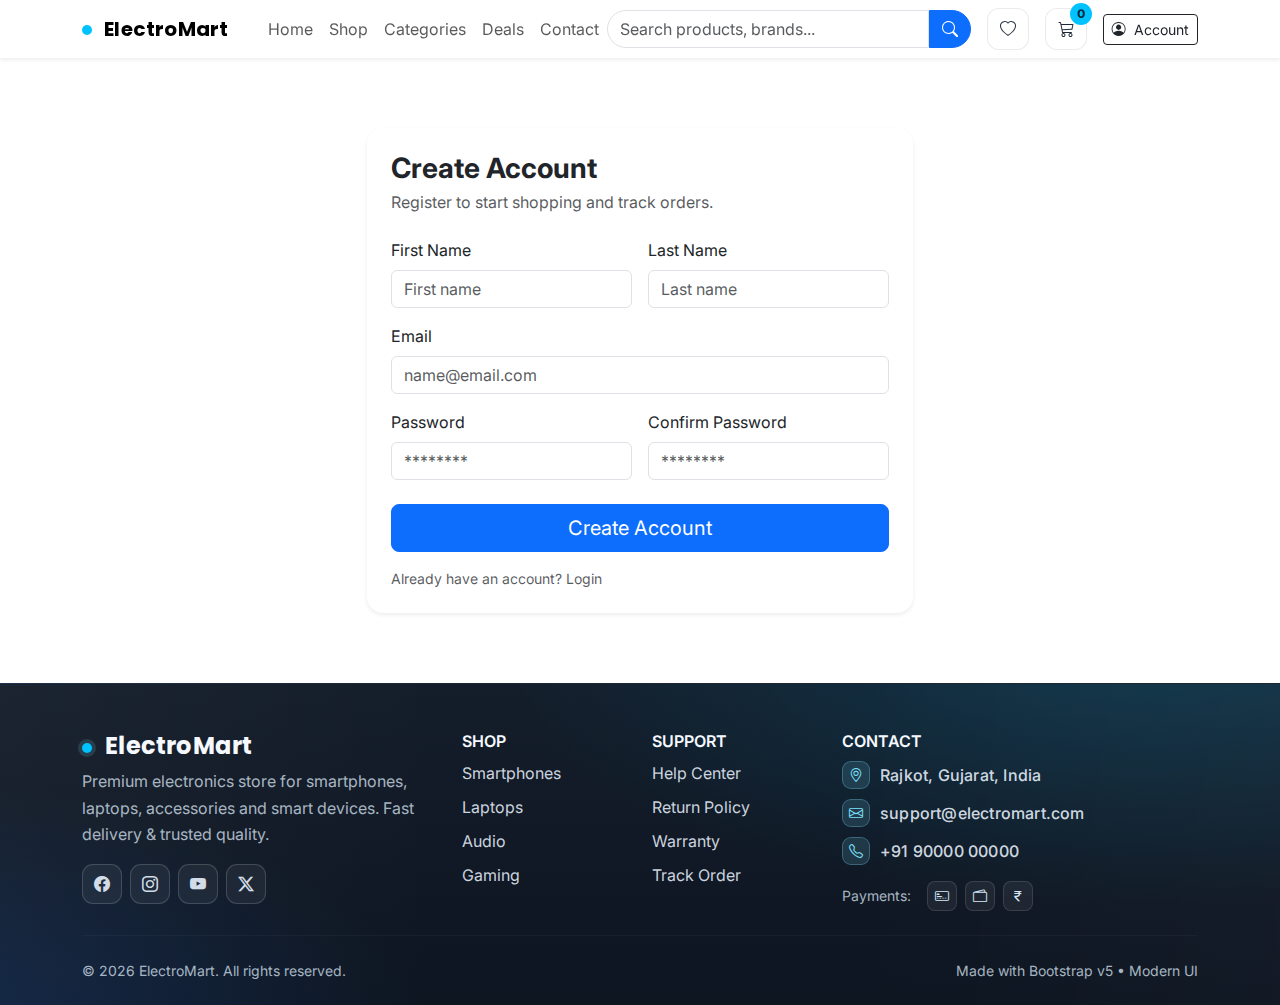
<file: register.html>
<!doctype html>
<html lang="en">
<head>
  <meta charset="utf-8" />
  <meta name="viewport" content="width=device-width, initial-scale=1" />
  <title>Register - ElectroMart</title>
  <!-- Google Fonts -->
  <link rel="preconnect" href="https://fonts.googleapis.com">
  <link rel="preconnect" href="https://fonts.gstatic.com" crossorigin>
  <link href="https://fonts.googleapis.com/css2?family=Inter:wght@400;500;600;700&family=Poppins:wght@500;600;700&family=JetBrains+Mono:wght@500;600&display=swap" rel="stylesheet">

  <!-- Bootstrap 5 -->
  <link href="https://cdn.jsdelivr.net/npm/bootstrap@5.3.3/dist/css/bootstrap.min.css" rel="stylesheet" />

  <!-- Bootstrap Icons -->
  <link href="https://cdn.jsdelivr.net/npm/bootstrap-icons@1.11.3/font/bootstrap-icons.min.css" rel="stylesheet" />

  <!-- Custom CSS -->
  <link rel="stylesheet" href="assets/css/style.css" />
</head>
<body>

  <!-- Navbar -->
  <nav class="navbar navbar-expand-lg navbar-light bg-white shadow-sm sticky-top">
    <div class="container">
      <a class="navbar-brand fw-bold brand-title" href="index.html">
        <span class="brand-dot"></span> ElectroMart
      </a>

      <button class="navbar-toggler" type="button" data-bs-toggle="collapse" data-bs-target="#mainNav">
        <span class="navbar-toggler-icon"></span>
      </button>

      <div class="collapse navbar-collapse" id="mainNav">
        <ul class="navbar-nav me-auto mb-2 mb-lg-0 ms-lg-3">
          <li class="nav-item"><a class="nav-link" href="index.html">Home</a></li>
          <li class="nav-item"><a class="nav-link" href="products.html">Shop</a></li>
          <li class="nav-item"><a class="nav-link" href="index.html#categories">Categories</a></li>
          <li class="nav-item"><a class="nav-link" href="index.html#deals">Deals</a></li>
          <li class="nav-item"><a class="nav-link" href="contact.html">Contact</a></li>
        </ul>

        <form class="d-flex nav-search" role="search" action="products.html">
          <input class="form-control" name="q" type="search" placeholder="Search products, brands..." aria-label="Search" />
          <button class="btn btn-primary" type="submit" aria-label="Search">
            <i class="bi bi-search"></i>
          </button>
        </form>

        <div class="d-flex align-items-center gap-3 ms-lg-3 mt-3 mt-lg-0">
          <a class="icon-btn" href="account.html#wishlist" aria-label="Wishlist">
            <i class="bi bi-heart"></i>
          </a>

          <a class="icon-btn position-relative" href="cart.html" aria-label="Cart">
            <i class="bi bi-cart3"></i>
            <span class="cart-badge" data-cart-count>2</span>
          </a>

          <a class="btn btn-outline-dark btn-sm d-flex align-items-center gap-2" href="account.html">
            <i class="bi bi-person-circle"></i>
            <span class="d-none d-md-inline">Account</span>
          </a>
        </div>
      </div>
    </div>
  </nav>

<section class="section-space">
  <div class="container">
    <div class="row justify-content-center">
      <div class="col-md-9 col-lg-6 reveal">
        <div class="card border-0 shadow-sm rounded-4 p-4">
          <h3 class="fw-bold mb-1">Create Account</h3>
          <p class="text-muted mb-4">Register to start shopping and track orders.</p>

          <div class="row g-3">
            <div class="col-md-6">
              <label class="form-label">First Name</label>
              <input class="form-control" placeholder="First name">
            </div>
            <div class="col-md-6">
              <label class="form-label">Last Name</label>
              <input class="form-control" placeholder="Last name">
            </div>
            <div class="col-12">
              <label class="form-label">Email</label>
              <input class="form-control" placeholder="name@email.com">
            </div>
            <div class="col-md-6">
              <label class="form-label">Password</label>
              <input class="form-control" type="password" placeholder="********">
            </div>
            <div class="col-md-6">
              <label class="form-label">Confirm Password</label>
              <input class="form-control" type="password" placeholder="********">
            </div>
          </div>

          <button class="btn btn-primary btn-lg w-100 mt-4">Create Account</button>

          <p class="small text-muted mt-3 mb-0">
            Already have an account? <a href="login.html" class="text-decoration-none">Login</a>
          </p>
        </div>
      </div>
    </div>
  </div>
</section>

  <footer class="footer bg-dark text-light pt-5">
    <div class="container">
      <div class="row g-4">
        <div class="col-lg-4">
          <h4 class="fw-bold brand-title mb-2"><span class="brand-dot"></span> ElectroMart</h4>
          <p class="text-light-50 mb-3">
            Premium electronics store for smartphones, laptops, accessories and smart devices.
            Fast delivery & trusted quality.
          </p>
          <div class="d-flex gap-2">
            <a href="#" class="social-btn"><i class="bi bi-facebook"></i></a>
            <a href="#" class="social-btn"><i class="bi bi-instagram"></i></a>
            <a href="#" class="social-btn"><i class="bi bi-youtube"></i></a>
            <a href="#" class="social-btn"><i class="bi bi-twitter-x"></i></a>
          </div>
        </div>

        <div class="col-6 col-lg-2">
          <h6 class="text-uppercase fw-semibold">Shop</h6>
          <ul class="footer-links">
            <li><a href="products.html?cat=smartphones">Smartphones</a></li>
            <li><a href="products.html?cat=laptops">Laptops</a></li>
            <li><a href="products.html?cat=audio">Audio</a></li>
            <li><a href="products.html?cat=gaming">Gaming</a></li>
          </ul>
        </div>

        <div class="col-6 col-lg-2">
          <h6 class="text-uppercase fw-semibold">Support</h6>
          <ul class="footer-links">
            <li><a href="#">Help Center</a></li>
            <li><a href="#">Return Policy</a></li>
            <li><a href="#">Warranty</a></li>
            <li><a href="#">Track Order</a></li>
          </ul>
        </div>

        <div class="col-lg-4">
          <h6 class="text-uppercase fw-semibold">Contact</h6>
          <ul class="footer-contact">
            <li><i class="bi bi-geo-alt"></i> Rajkot, Gujarat, India</li>
            <li><i class="bi bi-envelope"></i> support@electromart.com</li>
            <li><i class="bi bi-telephone"></i> +91 90000 00000</li>
          </ul>

          <div class="payment mt-3">
            <span class="me-2 text-light-50 small">Payments:</span>
            <i class="bi bi-credit-card-2-front"></i>
            <i class="bi bi-wallet2"></i>
            <i class="bi bi-currency-rupee"></i>
          </div>
        </div>
      </div>

      <hr class="border-light border-opacity-10 my-4">

      <div class="d-flex justify-content-between flex-wrap gap-2 pb-4 small">
        <span class="text-light-50">© 2026 ElectroMart. All rights reserved.</span>
        <span class="text-light-50">Made with Bootstrap v5 • Modern UI</span>
      </div>
    </div>
  </footer>

  <button id="scrollTopBtn" class="scroll-top-btn" aria-label="Scroll to Top">
    <i class="bi bi-arrow-up"></i>
  </button>

  <script src="https://cdn.jsdelivr.net/npm/bootstrap@5.3.3/dist/js/bootstrap.bundle.min.js"></script>
  <script src="assets/js/script.js"></script>
</body>
</html>
</file>
<file: assets/css/style.css>
/* =========================
   ElectroMart UI Kit
   Bootstrap v5 + Custom Polish
   ========================= */

:root{
  --primary: #0D6EFD;
  --dark: #212529;
  --accent: #00C2FF;
  --light: #F8F9FA;
  --text: #1f2937;

  --font-body: "Inter", system-ui, -apple-system, Segoe UI, Roboto, Arial, sans-serif;
  --font-head: "Poppins", system-ui, -apple-system, Segoe UI, Roboto, Arial, sans-serif;
  --font-mono: "JetBrains Mono", ui-monospace, SFMono-Regular, Menlo, Consolas, monospace;
}

*{ box-sizing: border-box; }
html{ scroll-behavior: smooth; }
body{
  font-family: var(--font-body);
  color: var(--text);
  background: #fff;
}

a{ color: inherit; }

/* Topbar */
.topbar-link{
  color: rgba(255,255,255,.85);
  text-decoration: none;
}
.topbar-link:hover{ color: #fff; }

/* Branding */
.brand-title{
  font-family: var(--font-head);
  letter-spacing: .2px;
}
.brand-dot{
  display:inline-block;
  width: 10px;
  height: 10px;
  border-radius: 50%;
  background: var(--accent);
  margin-right: 8px;
  transform: translateY(-1px);
}

/* Navbar Search */
.nav-search{
  width: 100%;
  max-width: 420px;
}
.nav-search .form-control{
  border-radius: 999px 0 0 999px;
}
.nav-search .btn{
  border-radius: 0 999px 999px 0;
}

/* Icon Buttons */
.icon-btn{
  width: 42px;
  height: 42px;
  border: 1px solid rgba(0,0,0,.08);
  border-radius: 12px;
  background: #fff;
  display: inline-flex;
  align-items: center;
  justify-content: center;
  transition: .2s ease;
  text-decoration:none;
}
.icon-btn:hover{
  border-color: rgba(0,0,0,.18);
  transform: translateY(-1px);
}

.cart-badge{
  position:absolute;
  top: -6px;
  right: -6px;
  background: var(--accent);
  color: #00293a;
  font-size: 12px;
  font-weight: 800;
  border-radius: 999px;
  padding: 2px 7px;
}

/* Sections */
.section-space{
  padding: 70px 0;
}
.section-head{
  margin-bottom: 18px;
}
.section-title{
  font-family: var(--font-head);
  font-weight: 700;
}
.section-subtitle{
  color: rgba(70, 69, 69, 0.505);
}

/* Hero */
.hero-section{
  padding: 85px 0;
  background: linear-gradient(135deg, rgba(13,110,253,.08), rgba(0,194,255,.08));
}
.hero-title{
  font-family: var(--font-head);
  font-size: clamp(32px, 4vw, 52px);
  line-height: 1.12;
  font-weight: 800;
}
.hero-desc{
  font-size: 1.05rem;
  color: rgba(0,0,0,.7);
}
.hero-badge{
  display:inline-flex;
  gap: 8px;
  align-items:center;
  padding: 8px 14px;
  border-radius: 999px;
  background: #fff;
  border: 1px solid rgba(0,0,0,.08);
  font-weight: 600;
}

.hero-media{ position: relative; }
.hero-img{ border: 1px solid rgba(0,0,0,.06); }

.hero-floating-card{
  position: absolute;
  bottom: 18px;
  left: 18px;
  background: rgba(255,255,255,.95);
  border: 1px solid rgba(0,0,0,.06);
  border-radius: 18px;
  padding: 14px 16px;
  display: flex;
  gap: 12px;
  align-items: center;
}
.hero-floating-card p{
  color: rgba(0,0,0,.6);
  font-size: 14px;
}

.hero-stats{ display:flex; gap: 12px; flex-wrap: wrap; }
.stat-card{
  background:#fff;
  border: 1px solid rgba(0,0,0,.06);
  border-radius: 16px;
  padding: 12px 14px;
  min-width: 150px;
}
.stat-card strong{ display:block; font-size: 18px; }
.stat-card span{ font-size: 13px; color: rgba(0,0,0,.6); }

/* Category Card */
.cat-card{
  display:flex;
  flex-direction:column;
  align-items:center;
  justify-content:center;
  gap: 10px;
  padding: 22px 14px;
  border-radius: 18px;
  border: 1px solid rgba(0,0,0,.06);
  background:#fff;
  text-decoration:none;
  color: var(--dark);
  transition: .2s ease;
  min-height: 140px;
}
.cat-card i{ font-size: 28px; color: var(--primary); }
.cat-card:hover{ transform: translateY(-2px); border-color: rgba(0,0,0,.15); }

/* Product Cards */
.product-card{
  border-radius: 18px;
  overflow: hidden;
  border: 1px solid rgba(0,0,0,.06);
}
.product-media{ position: relative; overflow:hidden; }
.product-media img{
  height: 210px;
  object-fit: cover;
  transition: transform .35s ease;
}
.product-card:hover .product-media img{ transform: scale(1.05); }

.product-badge{
  position:absolute;
  top: 12px;
  left: 12px;
  font-size: 12px;
  font-weight: 800;
  padding: 6px 10px;
  border-radius: 999px;
  background: rgba(13,110,253,.14);
  color: #0b3b88;
  border: 1px solid rgba(13,110,253,.15);
}
.badge-alt{
  background: rgba(0,194,255,.14);
  color: #034a61;
  border: 1px solid rgba(0,194,255,.18);
}

.product-actions{
  position:absolute;
  top: 12px;
  right: 12px;
  display:flex;
  flex-direction:column;
  gap: 8px;
  opacity: 0;
  transform: translateY(-6px);
  transition: .2s ease;
}
.product-card:hover .product-actions{ opacity: 1; transform: translateY(0); }

.icon-btn-sm{
  width: 38px;
  height: 38px;
  border-radius: 12px;
  border: 1px solid rgba(0,0,0,.08);
  background: #fff;
  display:inline-flex;
  justify-content:center;
  align-items:center;
  transition: .2s ease;
}
.icon-btn-sm:hover{ border-color: rgba(0,0,0,.18); transform: translateY(-1px); }

.product-meta{
  font-size: 12px;
  letter-spacing: .3px;
  text-transform: uppercase;
  color: rgba(0,0,0,.5);
}
.product-title{ font-size: 1rem; font-weight: 700; min-height: 42px; }
.product-price{ font-family: var(--font-mono); font-weight: 800; }
.product-rating{ font-size: 14px; font-weight: 700; color: rgba(0,0,0,.7); }
.product-rating i{ color: #f6b400; }

/* Promo Card */
.promo-card{
  background: linear-gradient(135deg, rgba(13,110,253,.95), rgba(0,194,255,.55));
  border-radius: 22px;
  padding: 35px;
  color: #fff;
  overflow: hidden;
}
.promo-tag{
  display:inline-block;
  padding: 7px 12px;
  border-radius: 999px;
  background: rgba(255,255,255,.18);
  font-weight: 700;
  font-size: 13px;
}
.promo-title{ font-family: var(--font-head); font-weight: 800; }
.promo-desc{ opacity: .92; }
.promo-img{ border: 1px solid rgba(255,255,255,.2); }

/* Newsletter */
.newsletter-card{
  background:#fff;
  border: 1px solid rgba(0,0,0,.06);
  border-radius: 22px;
  padding: 28px;
}

/* Footer */
.footer{
  position: relative;
  background:
    radial-gradient(1100px 420px at 90% -10%, rgba(0,194,255,.16), transparent 60%),
    radial-gradient(900px 420px at -10% 110%, rgba(13,110,253,.18), transparent 62%),
    linear-gradient(180deg, #141d2a 0%, #0d1521 100%);
  border-top: 1px solid rgba(255,255,255,.08);
  overflow: hidden;
}
.footer::before{
  content: "";
  position: absolute;
  inset: 0;
  pointer-events: none;
  background: linear-gradient(90deg, rgba(255,255,255,.03), transparent 35%, transparent 65%, rgba(255,255,255,.02));
}
.footer > .container{
  position: relative;
  z-index: 1;
}
.footer h4,
.footer h6{
  color: #f5f9ff;
}
.footer .brand-dot{
  box-shadow: 0 0 0 4px rgba(126,227,255,.15);
}
.footer .text-light-50{
  color: rgba(220,231,245,.76) !important;
}
.footer p{
  line-height: 1.65;
}

.footer-links{
  list-style: none;
  padding: 0;
  margin: 10px 0 0;
}
.footer-links li{
  margin-bottom: 10px;
}
.footer-links a{
  color: rgba(231,240,250,.88);
  text-decoration: none;
  display: inline-flex;
  align-items: center;
  transition: color .2s ease, transform .2s ease;
}
.footer-links a:hover{
  color: #7ee3ff;
  transform: translateX(3px);
}

.footer-contact{
  list-style: none;
  padding: 0;
  margin: 10px 0 0;
}
.footer-contact li{
  display: flex;
  gap: 10px;
  align-items: center;
  margin-bottom: 10px;
}
.footer .footer-contact li{
  color: rgba(231,240,250,.9);
  font-weight: 500;
  letter-spacing: .2px;
}
.footer .footer-contact i{
  width: 28px;
  height: 28px;
  border-radius: 9px;
  display: inline-flex;
  align-items: center;
  justify-content: center;
  color: #7ee3ff;
  font-size: 14px;
  background: rgba(126,227,255,.14);
  border: 1px solid rgba(126,227,255,.28);
  flex-shrink: 0;
}

.social-btn{
  width: 40px;
  height: 40px;
  border-radius: 11px;
  border: 1px solid rgba(255,255,255,.16);
  background: rgba(255,255,255,.05);
  color: rgba(229,239,251,.92);
  display: inline-flex;
  align-items: center;
  justify-content: center;
  text-decoration: none;
  transition: transform .2s ease, background-color .2s ease, border-color .2s ease, color .2s ease;
}
.social-btn:hover{
  background: rgba(126,227,255,.15);
  border-color: rgba(126,227,255,.45);
  color: #7ee3ff;
  transform: translateY(-2px);
}

.footer .payment{
  display: flex;
  align-items: center;
  flex-wrap: wrap;
  gap: 8px;
}
.footer .payment i{
  width: 30px;
  height: 30px;
  border-radius: 8px;
  display: inline-flex;
  align-items: center;
  justify-content: center;
  background: rgba(255,255,255,.06);
  border: 1px solid rgba(255,255,255,.12);
  color: #d5e8fa;
  font-size: 14px;
}
.footer hr{
  border-color: rgba(255,255,255,.14) !important;
}

@media (max-width: 767px){
  .footer{
    text-align: center;
  }
  .footer .d-flex.gap-2{
    justify-content: center;
  }
  .footer .footer-contact li{
    justify-content: center;
  }
  .footer .payment{
    justify-content: center;
  }
}

/* Scroll to top button */
.scroll-top-btn{
  position: fixed;
  right: 16px;
  bottom: 18px;
  width: 40px;
  height: 40px;
  border-radius: 50px;
  color:rgba(9, 19, 49, 0.812);
  display: grid;
  place-items: center;
  box-shadow: 0 10px 25px rgba(27, 13, 135, 0.1), inset 16px 10px 18px rgba(195, 195, 195, 0.304);
  opacity: 0;
  border: none;
  pointer-events: none;
  transition: .2s ease;
  z-index: 9999;
  cursor: pointer;
  background: rgba(246, 228, 228, 0.304);
  overflow: visible;
  --scroll: 0%; /* updated by JS (0% - 100%) */
}
.scroll-top-btn i{
  font-size: 20px;
  font-weight: 700; 
  z-index: 1;
}
.scroll-top-btn.show{ opacity: 1; pointer-events: auto; }
.scroll-top-btn:hover{ transform: translateY(-2px); }

/* Circular progress ring shown inside the button that fills as you scroll */
.scroll-top-btn::before{
  content: "";
  position: absolute;
  inset: -1px;
  border-radius: 50%;
  background:conic-gradient(rgb(0, 183, 255) var(--scroll), rgba(0,0,0,0) 0%);
  /* mask center to form a ring */
  -webkit-mask: radial-gradient(farthest-side, transparent calc(100% - 2px), #e51111 calc(100% - 5px));
  mask: radial-gradient(farthest-side, transparent calc(100% - 5px), #000000 calc(100% - 5px));
}

.scroll-top-btn::after{
  /* subtle rotation on show to indicate activity */
  content: "";
  position: absolute;
  inset: 0;
  border-radius: 50%;
  pointer-events: none;
}

/* Reveal Animations */
.reveal{
  opacity: 0;
  transform: translateY(16px);
  transition: .6s ease;
}
.reveal.active{
  opacity: 1;
  transform: translateY(0);
}
/* Contact page */
.contact-section{
  background:
    radial-gradient(900px 380px at 0% 0%, rgba(13,110,253,.08), transparent 58%),
    radial-gradient(760px 340px at 100% 100%, rgba(0,194,255,.10), transparent 62%),
    linear-gradient(180deg, #f8fbff 0%, #f3f8ff 100%);
}
.contact-card{
  background: #fff;
  border: 1px solid rgba(13,110,253,.12);
  border-radius: 22px;
  box-shadow: 0 14px 34px rgba(18,56,120,.08);
  padding: 28px;
}
.contact-card-info{
  background:
    radial-gradient(360px 200px at 100% 0%, rgba(13,110,253,.14), transparent 65%),
    linear-gradient(160deg, #ffffff 0%, #f4f9ff 100%);
}
.contact-eyebrow{
  color: var(--primary);
  font-weight: 700;
  letter-spacing: .6px;
  text-transform: uppercase;
  font-size: 12px;
}
.contact-copy{
  color: rgba(15,23,42,.72);
  line-height: 1.65;
}
.contact-list{
  list-style: none;
  padding: 0;
  margin: 0;
  display: grid;
  gap: 12px;
}
.contact-list li{
  display: flex;
  align-items: center;
  gap: 12px;
  border: 1px solid rgba(13,110,253,.1);
  background: rgba(255,255,255,.86);
  border-radius: 14px;
  padding: 11px 12px;
}
.contact-list-icon{
  width: 34px;
  height: 34px;
  border-radius: 10px;
  display: inline-flex;
  align-items: center;
  justify-content: center;
  background: rgba(13,110,253,.12);
  color: var(--primary);
  flex-shrink: 0;
}
.contact-list strong{
  display: block;
  font-size: 14px;
}
.contact-list small{
  display: block;
  color: rgba(15,23,42,.68);
  margin-top: 1px;
}
.contact-card-form .form-label{
  color: rgba(17,24,39,.9);
  font-weight: 600;
}
.contact-form .form-control{
  border-color: rgba(15,23,42,.14);
  border-radius: 12px;
  padding: .62rem .86rem;
}
.contact-form .form-control::placeholder{
  color: rgba(100,116,139,.72);
}
.contact-form .form-control:focus{
  border-color: rgba(13,110,253,.55);
  box-shadow: 0 0 0 .2rem rgba(13,110,253,.14);
}
.contact-form textarea.form-control{
  min-height: 134px;
}
.contact-submit-btn{
  border-radius: 12px;
  min-width: 180px;
}

@media (max-width: 991px){
  .contact-card{
    padding: 22px;
  }
}
/* Utilities */
.page-header{
  padding: 40px 0;
  background: linear-gradient(135deg, rgba(13,110,253,.08), rgba(0, 195, 255, 0.376));
  border-bottom: 1px solid rgba(0,0,0,.06);
}
.breadcrumb a{ text-decoration:none; }

/* PLP */
.filter-card{
  border: 1px solid rgba(0,0,0,.06);
  border-radius: 18px;
}
.chip{
  display:inline-flex;
  align-items:center;
  gap: 8px;
  padding: 6px 10px;
  border-radius: 999px;
  border: 1px solid rgba(0,0,0,.08);
  background: #fff;
  font-weight: 600;
  font-size: 13px;
}
.brand-strip{
  border: 1px solid rgba(0,0,0,.06);
  border-radius: 18px;
  padding: 18px;
  background: #fff;
}
.brand-strip-grid{
  display: grid;
  grid-template-columns: repeat(auto-fill, minmax(110px, 1fr));
  gap: 10px;
}
.brand-tile{
  border: 1px solid rgba(0,0,0,.08);
  border-radius: 12px;
  background: #fff;
  padding: 8px;
  text-align: center;
  transition: .2s ease;
  cursor: pointer;
}
.brand-tile img{
  width: 100%;
  height: 56px;
  object-fit: cover;
  border-radius: 8px;
  margin-bottom: 6px;
}
.brand-tile span{
  display: block;
  font-size: 12px;
  font-weight: 700;
}
.brand-tile:hover{
  border-color: rgba(0,0,0,.2);
  transform: translateY(-2px);
}
.brand-tile.active{
  border-color: var(--primary);
  box-shadow: 0 0 0 2px rgba(13,110,253,.16) inset;
}
[data-product-item].is-hidden{
  display: none !important;
}
.shop-empty{
  border-radius: 18px;
}
.spec-grid{
  display:grid;
  grid-template-columns: repeat(2, minmax(0, 1fr));
  gap: 10px;
}
.spec-item{
  border: 1px solid rgba(0,0,0,.06);
  border-radius: 14px;
  padding: 12px;
  background:#fff;
}
.spec-item span{ display:block; font-size: 13px; color: rgba(0,0,0,.6); }
.spec-item strong{ display:block; font-family: var(--font-mono); }

/* Responsive refinements */
@media (max-width: 991px){
  .hero-section{ padding: 60px 0; }
  .promo-card{ padding: 22px; }
  .nav-search{ max-width: 100%; }
  .brand-strip{ padding: 14px; }
  .spec-grid{ grid-template-columns: 1fr; }
}
</file>
